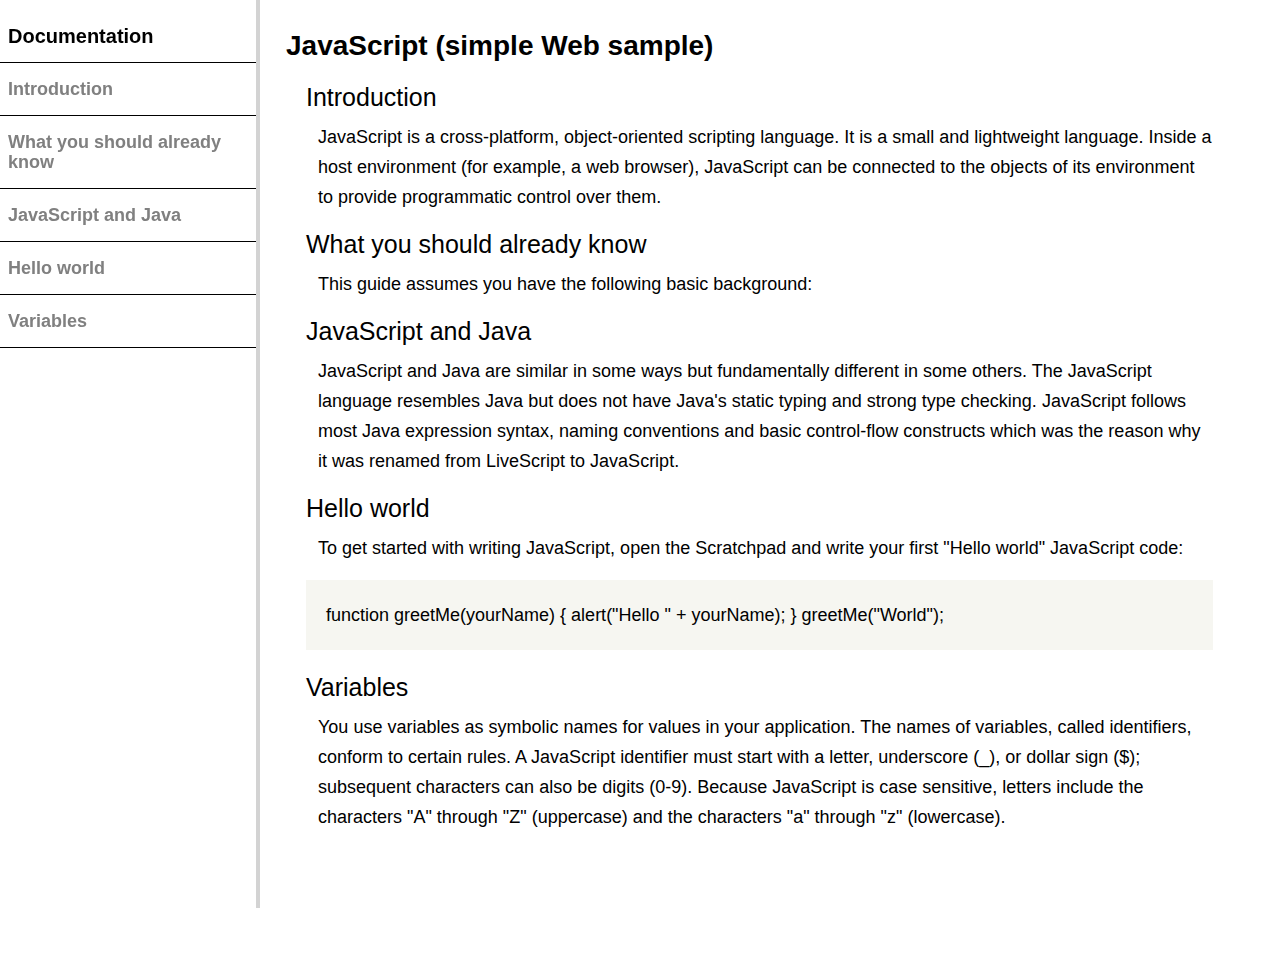
<file: index.html>
<!DOCTYPE html>
<html>
<head>
  <link rel="stylesheet" href="styles.css">
</head>
<body>
  <main id="main-doc">
    <div class="main-content">
    <div class="main">
      <a class="intro">JavaScript (simple Web sample)</a>
    <section class="main-section" >
      <div class="content">
        <header id="1">Introduction</header>
          <p>JavaScript is a cross-platform, object-oriented scripting language. It is a small and lightweight language. Inside a host environment (for example, a web browser), JavaScript can be connected to the objects of its environment to provide programmatic control over them.</p>
        <header id="2">What you should already know</header>
          <p>This guide assumes you have the following basic background:</p>
        <header id="3">JavaScript and Java</header>
          <p>JavaScript and Java are similar in some ways but fundamentally different in some others. The JavaScript language resembles Java but does not have Java's static typing and strong type checking. JavaScript follows most Java expression syntax, naming conventions and basic control-flow constructs which was the reason why it was renamed from LiveScript to JavaScript.</p>
        <header id="4">Hello world</header>
          <p>To get started with writing JavaScript, open the Scratchpad and write your first "Hello world" JavaScript code:</p>
          <div class="code">function greetMe(yourName) { alert("Hello " + yourName); }
greetMe("World");</div>
         <header id="5">Variables</header>
          <p>You use variables as symbolic names for values in your application. The names of variables, called identifiers, conform to certain rules.

A JavaScript identifier must start with a letter, underscore (_), or dollar sign ($); subsequent characters can also be digits (0-9). Because JavaScript is case sensitive, letters include the characters "A" through "Z" (uppercase) and the characters "a" through "z" (lowercase).</p>
          </div>
   </section>
   </div>
   </div>


<section class="main-section" id="1">
<nav id="navbar"><header class="nav-header">Documentation</header>
    <a class="nav-link" href="#1">Introduction</a>
    <a class="nav-link" href="#2">What you should already know</a>
   <a class="nav-link" href="#3">JavaScript and Java</a>
   <a class="nav-link" href="#4">Hello world</a>
    <a class="nav-link" href="#5">Variables</a>
    </nav>
  </main>

  
</body>
</html>
</file>
<file: styles.css>
@media ( min-width: 840px){
.main{
  width:74%;
  height:100%;
  padding:30px;
  font-size:18px;
  position:absolute;
  text-align:left;
  left:20%;
}
}
@media ( max-width: 840px){
.main{
  width:70%;
  min-width:500px;
  height:100%;
  padding:30px;
  font-size:18px;
  position:absolute;
  text-align:left;
  left:180px;
}
}

*{
  margin:0;
  padding:0;
  font-family:Arial;
}

.intro{
  font-size:28px;
  font-weight:bold;
  padding:0px;
}
section header{
  font-size:25px;
}
.content{
  padding:20px;
  line-height:30px;
}
#navbar{
  padding-top:8px;
  display:flex;
  flex-direction:column;
  font-size:18px;
  width:20%;
  height:100%;
  position:fixed;
  line-height:20px;
  min-width:180px;
  z-index:99;
  border-right:4px solid lightgrey;
  
}
.nav-link:hover{
  background-color:rgba(224, 224, 209,0.4);
}
.nav-link:visited{
  color:grey;
}
.nav-link{
  color:grey;
}
.nav-link,.nav-header{
  border-bottom: 1px solid black;
  padding:16px 8px;
  font-weight:bold;
  text-decoration: none;
  
}
.content p{
  margin-bottom:17px;
  padding-left:12px;
}
.content header{
  margin-bottom:10px;
}
.nav-header{
  font-size:20px;
  padding-top:18px;
}
.code{
  background-color:rgba(224, 224, 209,0.3);
  padding:20px;
  margin: 1px auto 22px;
  overflow: scroll;
  overflow-y: hidden;
  white-space: nowrap;
}
</file>
